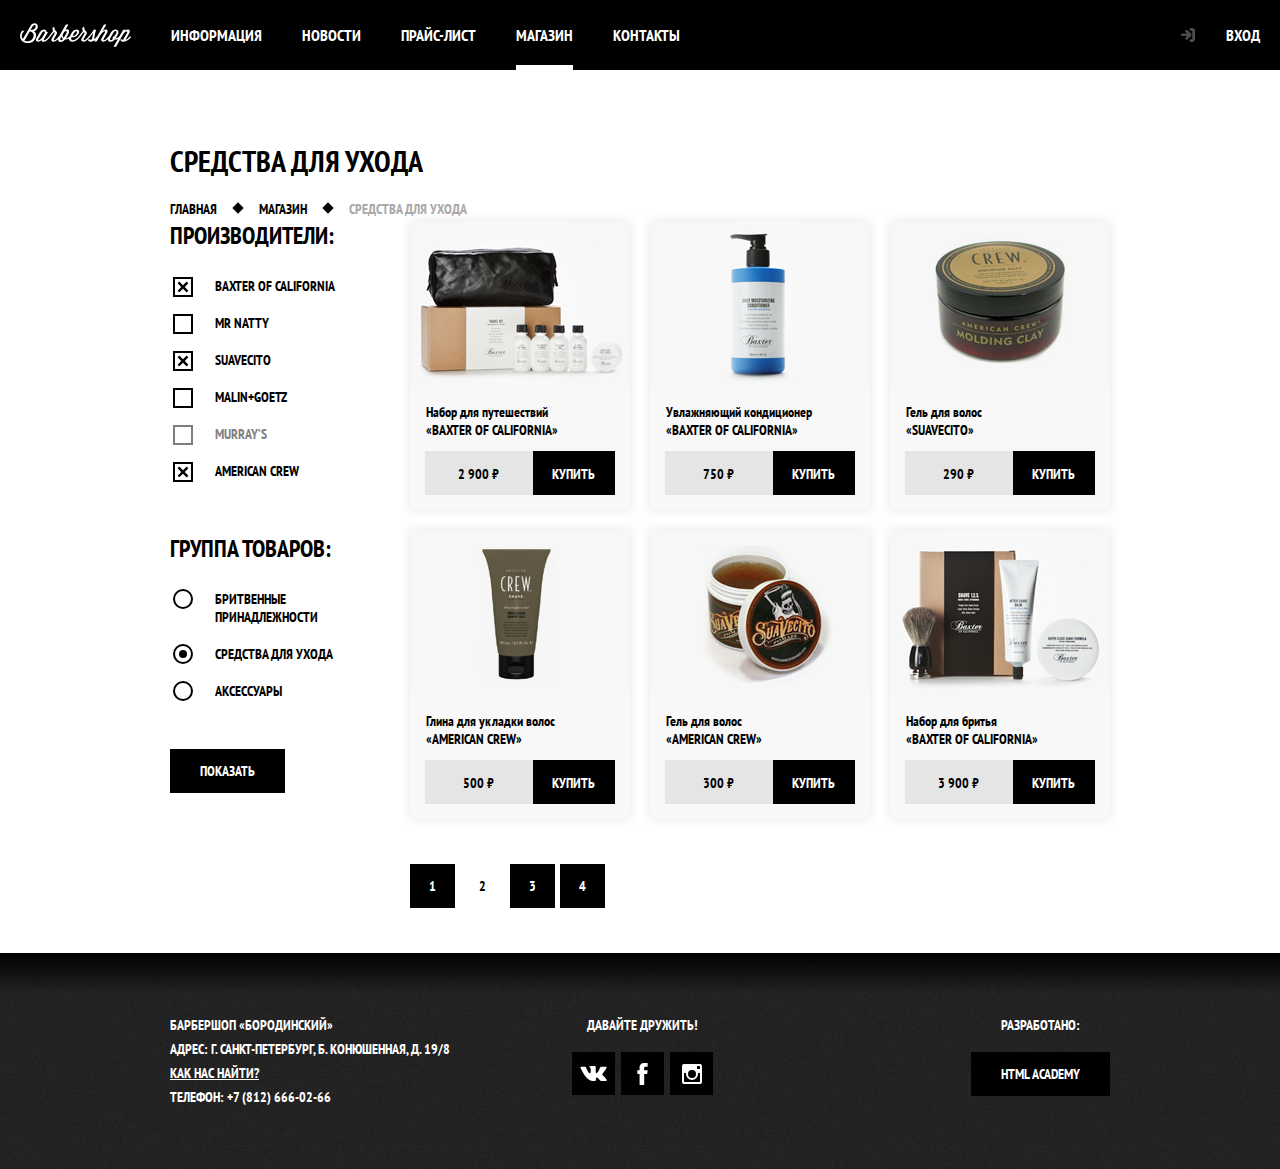
<file: catalog.html>
<!DOCTYPE html>
<html lang="en">
<head>
    <meta charset="UTF-8">
    <title>Каталог</title>
    <link href="https://fonts.googleapis.com/css?family=PT+Sans+Narrow&display=swap" rel="stylesheet">
    <link rel="stylesheet" href="css/style.css">
    <link rel="stylesheet"  href="css/normalize.css">
</head>
<body class="inner-page">
<header class="main-header">
    <nav class="main-navigation">
        <a class="main-header-logo" href="index.html">
            <img src="img/logo.svg" width="111" height="24" alt="Логотип барбершопа «Бородинский»">
        </a>
        <ul class="site-navigation">
            <li>
                <a href="info.html">Информация</a>
            </li>
            <li>
                <a href="news.html">Новости</a>
            </li>
            <li>
                <a href="price.html">Прайс-лист</a>
            </li>
            <li class="site-navigation-current">
                <a href="catalog.html">Магазин</a>
            </li>
            <li>
                <a href="contacts.html">Контакты</a>
            </li>
        </ul>
        <ul class="user-navigation">
            <li class="login-link"><a href="login.html">Вход</a></li>
        </ul>
    </nav>
</header>
<main class="container">
    <h1 class="page-title">Cредства для ухода</h1>

    <ul class="breadcrumbs">
        <li>
            <a href="index.html">Главная</a>
        </li>
        <li>
            <a href="catalog.html">Магазин</a>
        </li>
        <li class="breadcrumbs-current">Средства для ухода</li>
    </ul>
    <div class="catalog-columns">
    <section class="filters">
        <h2 class="visually-hidden">Фильтр товаров</h2>
        <form class="filter" method="get">
        <fieldset>
            <legend>Производители:</legend>
            <ul>
                <li class="filter-option">
                    <input class="visually-hidden filter-input filter-input-checkbox" type="checkbox" name="baxter-of-california" id="filter-baxter-of-california"
                           checked>
                    <label for="filter-baxter-of-california">Baxter of California</label>
                </li>
                <li class="filter-option">
                        <input class="visually-hidden filter-input filter-input-checkbox" type="checkbox" name="mr-natty" id="filter-mr-natty">
                        <label for="filter-mr-natty">Mr Natty</label>
                </li>
                <li class="filter-option">
                        <input class="visually-hidden filter-input filter-input-checkbox" type="checkbox" name="suavecito" id="filter-suavecito" checked>
                        <label for="filter-suavecito">Suavecito</label>
                </li>
                <li class="filter-option">
                     <input class="visually-hidden filter-input filter-input-checkbox" type="checkbox" name="malin+Goetz" id="filter-malin-goetz">
                    <label for="filter-malin-goetz">Malin+Goetz</label>
                </li>
                <li class="filter-option">
                    <input class="visually-hidden filter-input filter-input-checkbox" type="checkbox" name="murrays" id="filter-murrays" disabled>
                    <label for="filter-murrays">Murray’s</label>
                </li>
                <li class="filter-option">
                    <input class="visually-hidden filter-input filter-input-checkbox" type="checkbox" name="american-crew" id="filter-american-crew"
                           checked>
                    <label for="filter-american-crew">American Crew</label>
                </li>
            </ul>
        </fieldset>
            <fieldset>
                <legend>Группа товаров:</legend>
                <ul>
                    <li class="filter-option">
                        <input class="visually-hidden filter-input filter-input-radio" type="radio" name="product-group" value="shaving" id="filter-shave">
                        <label for="filter-shave">Бритвенные принадлежности</label>
                    </li>
                    <li class="filter-option">
                        <input class="visually-hidden filter-input filter-input-radio" type="radio" name="product-group" value="hair-care" id="filter-care" checked>
                        <label for="filter-care">Средства для ухода</label>
                    </li>
                    <li class="filter-option">
                        <input class="visually-hidden filter-input filter-input-radio" type="radio" name="product-group" value="accessories" id="filter-accessories">
                        <label for="filter-accessories">Аксессуары</label>
                    </li>
                </ul>
            </fieldset>
            <button type="submit" class="filter-button button">Показать</button>
        </form>
    </section>

    <section class="catalog">
        <ul class="catalog-list">
            <li class="catalog-item">
                <a href="catalog-item.html">
                <h3>
                        <span class="catalog-category">Набор для путешествий</span>
                        <span class="catalog-item-title">«Baxter of California»</span>
                </h3>
                    <p class="catalog-item-image">
                        <img src="img/product-small-3.jpg" width="220" height="165" alt="Набор для путешествий «Baxter of California»">
                    </p>
                </a>
                <p class="catalog-item-price">
                    <b>2 900 ₽</b>
                    <a class="button" href="#">Купить</a>
                </p>
            </li>
            <li class="catalog-item">
                <a href="catalog-item.html">
                    <h3>
                        <span class="catalog-category">Увлажняющий кондиционер</span>
                        <span class="catalog-item-title">«Baxter of California»</span>
                    </h3>
                    <p class="catalog-item-image">
                        <img src="img/product-2.jpg" width="220" height="165" alt="Увлажняющий кондиционер «Baxter of California»">
                    </p>
                </a>
                <p class="catalog-item-price">
                    <b>750 ₽</b>
                    <a class="button" href="#">Купить</a>
                </p>
            </li>
            <li class="catalog-item">
                <a href="catalog-item.html">
                    <h3>
                        <span class="catalog-category">Гель для волос</span>
                        <span class="catalog-item-title">«Suavecito»</span>
                    </h3>
                    <p class="catalog-item-image">
                        <img src="img/product-3.jpg" width="220" height="165" alt="Гель для волос «Suavecito»">
                    </p>
                </a>
                <p class="catalog-item-price">
                    <b>290 ₽</b>
                    <a class="button" href="#">Купить</a>
                </p>
            </li>
            <li class="catalog-item">
                <a href="catalog-item.html">
                    <h3>
                        <span class="catalog-category">Глина для укладки волос</span>
                        <span class="catalog-item-title">«American crew»</span>
                    </h3>
                    <p class="catalog-item-image">
                        <img src="img/product-4.jpg" width="220" height="165" alt="Глина для укладки волос «American crew»">
                    </p>
                </a>
                <p class="catalog-item-price">
                    <b>500 ₽</b>
                    <a class="button" href="#">Купить</a>
                </p>
            </li>
            <li class="catalog-item">
                <a href="catalog-item.html">
                    <h3>
                        <span class="catalog-category">Гель для волос</span>
                        <span class="catalog-item-title">«American crew»</span>
                    </h3>
                    <p class="catalog-item-image">
                        <img src="img/product-5.jpg" width="220" height="165" alt="Гель для волос «American crew»">
                    </p>
                </a>
                <p class="catalog-item-price">
                    <b>300 ₽</b>
                    <a class="button" href="#">Купить</a>
                </p>
            </li>
            <li class="catalog-item">
                <a href="catalog-item.html">
                    <h3>
                        <span class="catalog-category">Набор для бритья</span>
                        <span class="catalog-item-title">«Baxter of California»</span>
                    </h3>
                    <p class="catalog-item-image">
                        <img src="img/product-6.jpg" width="220" height="165" alt="Набор для бритья «Baxter of California»">
                    </p>
                </a>
                <p class="catalog-item-price">
                    <b>3 900 ₽</b>
                    <a class="button" href="#">Купить</a>
                </p>
            </li>
        </ul>
        <ul class="pagination-list">
            <li class="pagination-item">
                <a href="#">1</a>
            </li>
            <li class="pagination-item pagination-item-current">
                <a>2</a>
            </li>
            <li class="pagination-item">
                <a href="#">3</a>
            </li>
            <li class="pagination-item">
                <a href="#">4</a>
            </li>
        </ul>
    </section>
    </div>
</main>
<footer class="main-footer">
    <div class="container">
        <p class="footer-contacts">
            Барбершоп «Бородинский»
            <br> Адрес: г. Санкт-Петербург, Б. Конюшенная, д. 19/8
            <br>
            <a href="map.html">Как нас найти?</a>
            <br> Телефон: +7 (812) 666-02-66
        </p>
        <div class="footer-social">
            <b>Давайте дружить!</b>
            <ul>
                <li>
                    <a class="social-button" href="#"><span class="visually-hidden">Vkontakte</span>
                        <svg xmlns="http://www.w3.org/2000/svg" width="27" height="15" viewBox="0 0 26.14 14.91"><path d="M26 13.47l-.09-.17a13.55 13.55 0 0 0-2.6-3q-.87-.83-1.1-1.12A1 1 0 0 1 22 8a10.27 10.27 0 0 1 1.22-1.78l.88-1.16q2.35-3.13 2-4L26 .94a.8.8 0 0 0-.4-.22 2.14 2.14 0 0 0-.87 0h-3.92a.51.51 0 0 0-.27 0h-.3a.6.6 0 0 0-.15.14.93.93 0 0 0-.14.24 22.22 22.22 0 0 1-1.46 3.06q-.5.84-.93 1.46a7 7 0 0 1-.71.91 4.94 4.94 0 0 1-.52.47q-.23.18-.35.15l-.23-.05a.9.9 0 0 1-.31-.33 1.49 1.49 0 0 1-.16-.53V1.6a3.14 3.14 0 0 0 0-.62 2.12 2.12 0 0 0-.14-.44.73.73 0 0 0-.28-.33 1.57 1.57 0 0 0-.46-.18A9 9 0 0 0 12.57 0a8.93 8.93 0 0 0-3.25.33 1.83 1.83 0 0 0-.52.41q-.25.3-.07.33a1.67 1.67 0 0 1 1.16.59l.08.16a2.6 2.6 0 0 1 .19.63 6.32 6.32 0 0 1 .12 1 10.59 10.59 0 0 1 0 1.7q-.07.71-.13 1.1a2.21 2.21 0 0 1-.18.64 2.69 2.69 0 0 1-.16.3l-.07.07a1 1 0 0 1-.37.07.86.86 0 0 1-.46-.19 3.27 3.27 0 0 1-.56-.52 7 7 0 0 1-.66-.93q-.37-.6-.76-1.42l-.22-.39q-.2-.38-.56-1.11t-.62-1.43A.9.9 0 0 0 5.2.9h-.07a.93.93 0 0 0-.22-.16A1.44 1.44 0 0 0 4.6.65L.87.68A1 1 0 0 0 .1.94L0 1a.44.44 0 0 0 0 .22 1.08 1.08 0 0 0 .08.37Q.9 3.53 1.86 5.31t1.66 2.87Q4.23 9.27 5 10.24t1 1.24l.37.41.34.33a8.06 8.06 0 0 0 1 .78 16.34 16.34 0 0 0 1.4.9 7.6 7.6 0 0 0 1.79.72 6.19 6.19 0 0 0 2 .22h1.57a1.08 1.08 0 0 0 .72-.3l.05-.07a.9.9 0 0 0 .1-.25 1.38 1.38 0 0 0 0-.37 4.48 4.48 0 0 1 .09-1.05 2.77 2.77 0 0 1 .23-.71 1.74 1.74 0 0 1 .29-.4 1.19 1.19 0 0 1 .23-.2h.11a.86.86 0 0 1 .77.21 4.52 4.52 0 0 1 .83.79q.39.47.93 1.05a6.41 6.41 0 0 0 1 .87l.27.16a3.31 3.31 0 0 0 .71.3 1.53 1.53 0 0 0 .76.07l3.48-.05a1.58 1.58 0 0 0 .8-.17.68.68 0 0 0 .34-.37 1.06 1.06 0 0 0 0-.46 1.71 1.71 0 0 0-.1-.36z" fill="#fff"/></svg>
                    </a>
                </li>
                <li>
                    <a class="social-button" href="#"><span class="visually-hidden">Facebook</span>
                        <svg xmlns="http://www.w3.org/2000/svg" width="19" height="22" viewBox="0 0 10.15 21.74"><path d="M3.34 1.12A4.77 4.77 0 0 1 6.53 0h3.61v3.81H7.81a1.07 1.07 0 0 0-1.09.83v2.55h3.42c-.08 1.23-.24 2.45-.41 3.67h-3v10.87H2.21V10.86H0V7.21h2.19V3.66a3.83 3.83 0 0 1 1.15-2.54z" fill="#fff"/></svg></a>
                </li>
                <li>
                    <a class="social-button" href="#"><span class="visually-hidden">Instagram</span>
                        <svg xmlns="http://www.w3.org/2000/svg" width="20" height="20" viewBox="0 0 20 20"><path d="M18 0H2a2 2 0 0 0-2 2v16a2 2 0 0 0 2 2h16a2 2 0 0 0 2-2V2a2 2 0 0 0-2-2zm-8 6a4 4 0 1 1-4 4 4 4 0 0 1 4-4zM2.5 18a.47.47 0 0 1-.5-.5V9h2.1a3.4 3.4 0 0 0-.1 1 6 6 0 1 0 12 0 3.4 3.4 0 0 0-.1-1H18v8.5a.47.47 0 0 1-.5.5zM18 4.5a.47.47 0 0 1-.5.5h-2a.47.47 0 0 1-.5-.5v-2a.47.47 0 0 1 .5-.5h2a.47.47 0 0 1 .5.5z" fill="#fff"/></svg>
                    </a>
                </li>
            </ul>
        </div>
        <p class="footer-copyright">
            <b>Разработано:</b>
            <a class="button" href="https://htmlacademy.ru">HTML Academy</a>
        </p>
    </div>
</footer>
</body>
</html>
</file>
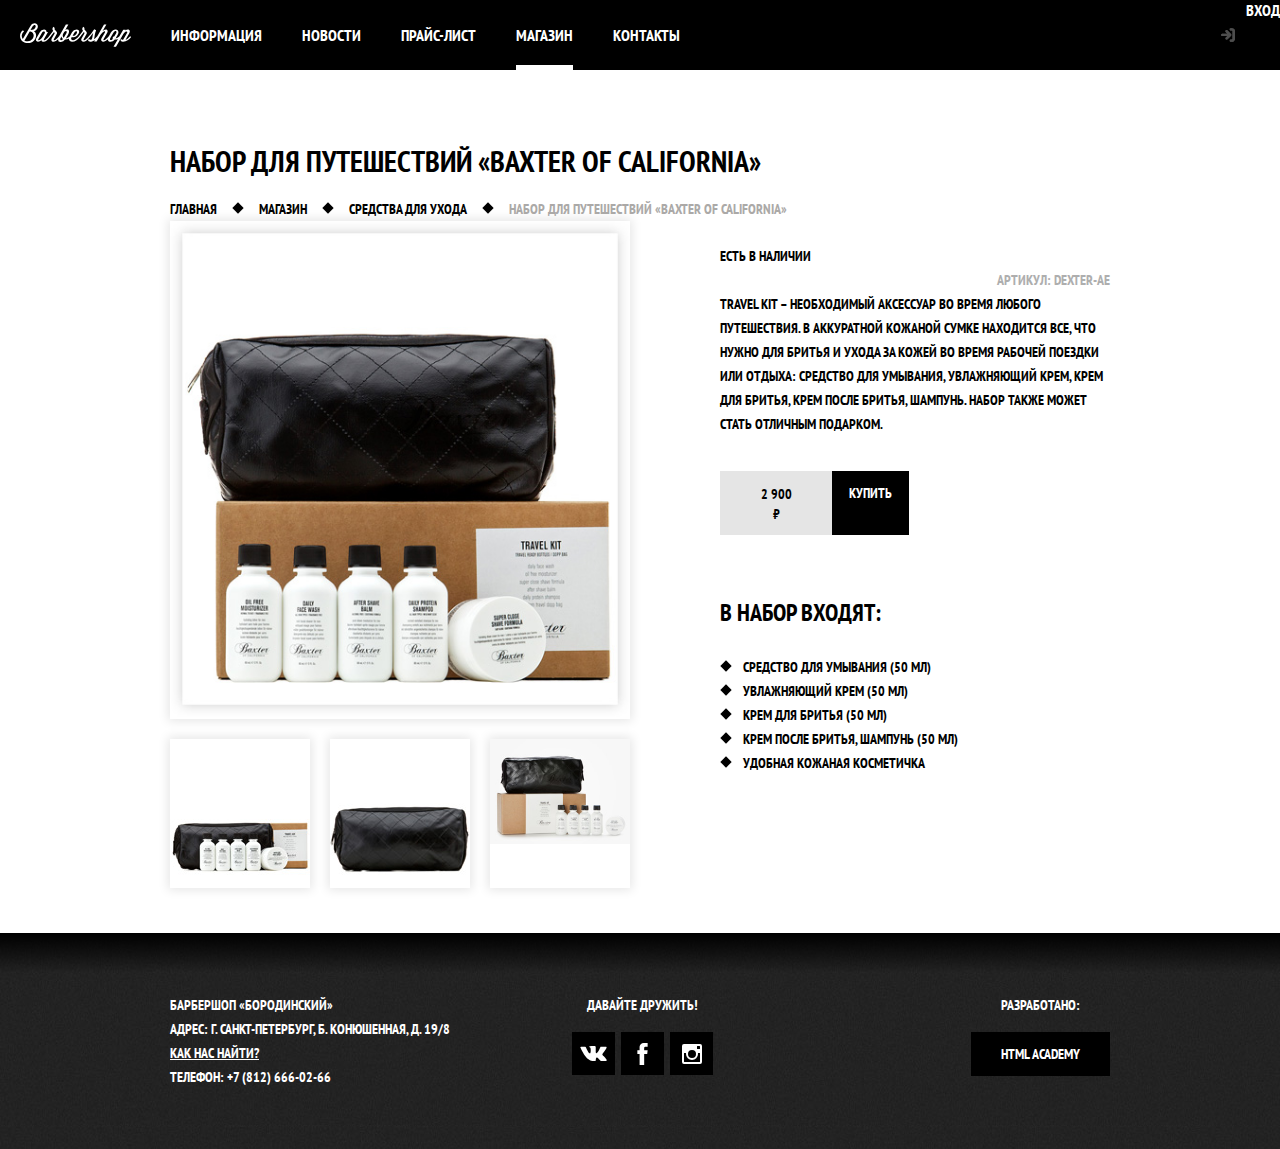
<file: price.html>
<!DOCTYPE html>
<html lang="en">
<head>
    <meta charset="UTF-8">
    <title>Магазин</title>
    <link href="https://fonts.googleapis.com/css?family=PT+Sans+Narrow&display=swap" rel="stylesheet">
    <link rel="stylesheet" href="css/style.css">
    <link rel="stylesheet"  href="css/normalize.css">
</head>
<body class="inner-page">
<header class="main-header">
    <nav class="main-navigation">
        <a class="main-header-logo" href="index.html">
            <img src="img/logo.svg" width="111" height="24" alt="Логотип барбершопа «Бородинский»">
        </a>
        <ul class="site-navigation">
            <li>
                <a href="info.html">Информация</a>
            </li>
            <li>
                <a href="news.html">Новости</a>
            </li>
            <li>
                <a href="price.html">Прайс-лист</a>
            </li>
            <li class="site-navigation-current">
                <a href="catalog.html">Магазин</a>
            </li>
            <li>
                <a href="contacts.html">Контакты</a>
            </li>
        </ul>
        <ul class="user-navigation">
            <li class="login-link">Вход</li>
        </ul>
    </nav>
</header>
<main class="container">

    <h1 class="page-title">Набор для путешествий «Baxter of California»</h1>

    <ul class="breadcrumbs">
        <li>
            <a href="index.html">Главная</a>
        </li>
        <li>
            <a href="#">Магазин</a>
        </li>
        <li>
            <a href="#">Средства для ухода</a>
        </li>
        <li class="breadcrumbs-current">Набор для путешествий «Baxter of California»</li>
    </ul>
    <div class="catalog-columns">
    <section class="product-photos">
        <h2 class="visually-hidden">Изображения товара</h2>
        <p class="product-photo-full">
            <img src="img/product-big.jpg" width="486" height="524" alt="Фото всего набора">
        </p>
        <ul class="product-photo-preview">
            <li>
                <img src="img/product-small-1.jpg" width="140" height="149" alt="Фото в анфас">
            </li>
            <li>
                <img src="img/product-small-2.jpg" width="140" height="149" alt="Фото в профиль">
            </li>
            <li>
                <img src="img/product-small-3.jpg" width="220" height="165" alt="Фото отдельной части">
            </li>
        </ul>
    </section>

    <section class="product-info">
        <h2 class="visually-hidden">Описание товара</h2>
        <p class="product-availability">Есть в наличии</p>
        <p class="product-article">Артикул: dexter-ae</p>
        <p class="product-text">Travel Kit – необходимый аксессуар во время любого путешествия. В аккуратной кожаной сумке находится все, что
            нужно для бритья и ухода за кожей во время рабочей поездки или отдыха: средство для умывания, увлажняющий
            крем, крем для бритья, крем после бритья, шампунь. Набор также может стать отличным подарком.</p>
        <p class="product-price">
            <b>2 900 ₽</b>
            <a class="button" href="#">Купить</a>
        </p>
        <h3>В набор входят:</h3>
        <ul>
            <li>Средство для умывания (50 мл)</li>
            <li>Увлажняющий крем (50 мл)</li>
            <li>Крем для бритья (50 мл)</li>
            <li>Крем после бритья, шампунь (50 мл)</li>
            <li>Удобная кожаная косметичка</li>
        </ul>
    </section>
    </div>
</main>
<footer class="main-footer">
    <div class="container">
        <p class="footer-contacts">
            Барбершоп «Бородинский»
            <br> Адрес: г. Санкт-Петербург, Б. Конюшенная, д. 19/8
            <br>
            <a href="map.html">Как нас найти?</a>
            <br> Телефон: +7 (812) 666-02-66
        </p>
        <div class="footer-social">
            <b>Давайте дружить!</b>
            <ul>
                <li>
                    <a class="social-button" href="#"><span class="visually-hidden">Vkontakte</span>
                        <svg xmlns="http://www.w3.org/2000/svg" width="27" height="15" viewBox="0 0 26.14 14.91"><path d="M26 13.47l-.09-.17a13.55 13.55 0 0 0-2.6-3q-.87-.83-1.1-1.12A1 1 0 0 1 22 8a10.27 10.27 0 0 1 1.22-1.78l.88-1.16q2.35-3.13 2-4L26 .94a.8.8 0 0 0-.4-.22 2.14 2.14 0 0 0-.87 0h-3.92a.51.51 0 0 0-.27 0h-.3a.6.6 0 0 0-.15.14.93.93 0 0 0-.14.24 22.22 22.22 0 0 1-1.46 3.06q-.5.84-.93 1.46a7 7 0 0 1-.71.91 4.94 4.94 0 0 1-.52.47q-.23.18-.35.15l-.23-.05a.9.9 0 0 1-.31-.33 1.49 1.49 0 0 1-.16-.53V1.6a3.14 3.14 0 0 0 0-.62 2.12 2.12 0 0 0-.14-.44.73.73 0 0 0-.28-.33 1.57 1.57 0 0 0-.46-.18A9 9 0 0 0 12.57 0a8.93 8.93 0 0 0-3.25.33 1.83 1.83 0 0 0-.52.41q-.25.3-.07.33a1.67 1.67 0 0 1 1.16.59l.08.16a2.6 2.6 0 0 1 .19.63 6.32 6.32 0 0 1 .12 1 10.59 10.59 0 0 1 0 1.7q-.07.71-.13 1.1a2.21 2.21 0 0 1-.18.64 2.69 2.69 0 0 1-.16.3l-.07.07a1 1 0 0 1-.37.07.86.86 0 0 1-.46-.19 3.27 3.27 0 0 1-.56-.52 7 7 0 0 1-.66-.93q-.37-.6-.76-1.42l-.22-.39q-.2-.38-.56-1.11t-.62-1.43A.9.9 0 0 0 5.2.9h-.07a.93.93 0 0 0-.22-.16A1.44 1.44 0 0 0 4.6.65L.87.68A1 1 0 0 0 .1.94L0 1a.44.44 0 0 0 0 .22 1.08 1.08 0 0 0 .08.37Q.9 3.53 1.86 5.31t1.66 2.87Q4.23 9.27 5 10.24t1 1.24l.37.41.34.33a8.06 8.06 0 0 0 1 .78 16.34 16.34 0 0 0 1.4.9 7.6 7.6 0 0 0 1.79.72 6.19 6.19 0 0 0 2 .22h1.57a1.08 1.08 0 0 0 .72-.3l.05-.07a.9.9 0 0 0 .1-.25 1.38 1.38 0 0 0 0-.37 4.48 4.48 0 0 1 .09-1.05 2.77 2.77 0 0 1 .23-.71 1.74 1.74 0 0 1 .29-.4 1.19 1.19 0 0 1 .23-.2h.11a.86.86 0 0 1 .77.21 4.52 4.52 0 0 1 .83.79q.39.47.93 1.05a6.41 6.41 0 0 0 1 .87l.27.16a3.31 3.31 0 0 0 .71.3 1.53 1.53 0 0 0 .76.07l3.48-.05a1.58 1.58 0 0 0 .8-.17.68.68 0 0 0 .34-.37 1.06 1.06 0 0 0 0-.46 1.71 1.71 0 0 0-.1-.36z" fill="#fff"/></svg>
                    </a>
                </li>
                <li>
                    <a class="social-button" href="#"><span class="visually-hidden">Facebook</span>
                        <svg xmlns="http://www.w3.org/2000/svg" width="19" height="22" viewBox="0 0 10.15 21.74"><path d="M3.34 1.12A4.77 4.77 0 0 1 6.53 0h3.61v3.81H7.81a1.07 1.07 0 0 0-1.09.83v2.55h3.42c-.08 1.23-.24 2.45-.41 3.67h-3v10.87H2.21V10.86H0V7.21h2.19V3.66a3.83 3.83 0 0 1 1.15-2.54z" fill="#fff"/></svg></a>
                </li>
                <li>
                    <a class="social-button" href="#"><span class="visually-hidden">Instagram</span>
                        <svg xmlns="http://www.w3.org/2000/svg" width="20" height="20" viewBox="0 0 20 20"><path d="M18 0H2a2 2 0 0 0-2 2v16a2 2 0 0 0 2 2h16a2 2 0 0 0 2-2V2a2 2 0 0 0-2-2zm-8 6a4 4 0 1 1-4 4 4 4 0 0 1 4-4zM2.5 18a.47.47 0 0 1-.5-.5V9h2.1a3.4 3.4 0 0 0-.1 1 6 6 0 1 0 12 0 3.4 3.4 0 0 0-.1-1H18v8.5a.47.47 0 0 1-.5.5zM18 4.5a.47.47 0 0 1-.5.5h-2a.47.47 0 0 1-.5-.5v-2a.47.47 0 0 1 .5-.5h2a.47.47 0 0 1 .5.5z" fill="#fff"/></svg>
                    </a>
                </li>
            </ul>
        </div>
        <p class="footer-copyright">
            <b>Разработано:</b>
            <a class="button" href="https://htmlacademy.ru">HTML Academy</a>
        </p>
    </div>
</footer>
</body>
</html>
</file>
<file: css/style.css>
body {
    min-width: 960px;
    margin: 0;
    padding: 0;

    font-family: "PT Sans Narrow", Arial, sans-serif;
    font-size: 14px;
    line-height: 24px;
    font-weight: 700;
    color: #ffffff;
    text-transform: uppercase;

    background-color: #000000;
    background-image: url("../img/bg.jpg");
    background-position: top center;
    background-repeat: no-repeat;
}

.inner-page {
    color: #000000;

    background-color: #f9f6f3;
    background-image: url("../img/pattern-light.jpg");
    background-position: 0 0;
    background-repeat: repeat;
}

a {
    text-decoration: none;
}

img {
    max-width: 100%;
    height: auto;
}

.visually-hidden:not(:focus):not(:active),
input[type="checkbox"].visually-hidden,
input[type="radio"].visually-hidden {
    position: absolute;

    width: 1px;
    height: 1px;
    margin: -1px;
    border: 0;
    padding: 0;

    white-space: nowrap;

    clip-path: inset(100%);
    clip: rect(0 0 0 0);
    overflow: hidden;
}

.button {
    display: inline-block;
    margin-right: 16px;
    padding: 10px 30px;

    font: inherit;
    text-align: center;
    color: #ffffff;
    vertical-align: middle;
    text-transform: uppercase;

    background-color: #000000;
    border: none;
}

.button:hover,
.button:focus,
.button:active {
    background-color: #663d15;
}

.button.disabled,
.button:disabled {
    cursor: default;
    opacity: 0.5;
    background-color: #000000;
}

.container {
    width: 940px;
    margin: 0 auto;
    padding: 0 10px;
}

.main-header {
    margin-bottom: 70px;
}

.inner-page .main-header {
    margin-bottom: 70px;

    background-color: #000000;
}

.main-navigation {
    display: flex;
    flex-direction: column;
    align-items: center;

    font-size: 16px;
    line-height: 20px;
    color: #ffffff;

    background-color: transparent;
}

.inner-page .main-navigation {
    align-items: flex-start;
    flex-direction: row;
}

.main-navigation .container {
    display: flex;
}

.main-header-logo {
    order: 2;

    width: 368px;
    height: 153px;
}

.inner-page .main-header-logo {
    order: 0;

    width: 111px;
    height: 24px;
    padding: 23px 20px;
}

.main-navigation-wrapper {
    width: 100%;
    margin-bottom: 60px;

    background-color: #000000;
}

.main-navigation-wrapper .container {
    display: flex;
    justify-content: space-between;
}

.site-navigation {
    display: flex;
    flex-wrap: wrap;
    width: 620px;
    margin: 0;
    padding: 0;

    list-style: none;
}

.user-navigation {
    display: flex;
    justify-content: flex-end;
    max-width: 140px;
    margin: 0;
    padding: 0;

    list-style: none;
}

.inner-page .user-navigation {
    margin-left: auto;
}

.site-navigation a,
.user-navigation a {
    display: block;
    padding: 25px 20px;

    vertical-align: middle;
    color: #ffffff;
}

.site-navigation a:hover,
.site-navigation a:focus,
.user-navigation a:hover,
.user-navigation a:focus {
    background-color: #242424;
}

.site-navigation-current {
    position: relative;
}

.site-navigation-current a[href] {
    pointer-events: none;
}

.site-navigation-current a:not([href]) {
    background-color: #000000;
}

.site-navigation-current::after {
    content: "";

    position: absolute;
    right: 20px;
    bottom: 0;
    left: 20px;

    height: 5px;

    background-color: #ffffff;
}

.user-navigation .login-link {
    position: relative;

    padding-left: 50px;
}

.login-link::before {
    content: "";

    position: absolute;
    top: 27px;
    left: 24px;

    width: 16px;
    height: 18px;

    background-image: url("../img/login.svg");
    background-repeat: no-repeat;
    background-position: 0 0;

    opacity: 0.3;
}

.login-link:hover::before,
.login-link:focus::before,
.login-link:active::before {
    opacity: 1;
}

.features {
    margin-bottom: 80px;
}

.features-list {
    display: flex;
    justify-content: space-between;
    margin: 0;
    padding: 0;

    list-style: none;
}

.feature-item {
    width: 300px;

    text-align: center;
}

.feature-item h3 {
    position: relative;

    margin: 0;
    margin-bottom: 60px;

    font-size: 30px;
    line-height: 42px;
}

.feature-item h3::after {
    content: "";

    position: absolute;
    bottom: -30px;
    left: 50%;

    width: 20px;
    height: 20px;
    margin-left: -10px;

    background-color: #ffffff;

    transform: rotate(45deg);
}

.feature-item p {
    margin: 0 10px;
}

.index-columns {
    display: flex;
    justify-content: space-between;
    padding: 50px 80px;
    margin-bottom: 35px;

    color: #000000;

    background-color: #f8f5f2;
    background-image:
            url("../img/line.png"),
            url("../img/pattern-light.jpg");
    background-position: center, 0 0;
    background-repeat: no-repeat, repeat;
}

.index-columns h2 {
    margin: 0;
    margin-bottom: 25px;

    font-size: 30px;
    line-height: 42px;
}

.news {
    width: 380px;
}

.news-list {
    margin: 0;
    margin-bottom: 25px;
    padding: 0;

    list-style: none;
}

.news-item {
    margin-bottom: 25px;
}

.news-item p {
    margin: 0;
}

.news-item time {
    text-transform: none;
}

.gallery {
    width: 300px;
}

.gallery-container {
    position: relative;

    height: 260px;
}

.gallery-content {
    height: 164px;
    margin: 0;

    background-color: #cccccc;
    border: 7px solid #ffffff;
}

.gallery-content img {
    width: 286px;
    height: 164px;
}

.gallery-button {
    position: absolute;
    bottom: 0;

    box-sizing: border-box;
    width: 140px;
    margin: 0;
}

.gallery-button-back {
    left: 0;
}

.gallery-button-next {
    right: 0;
}

.contacts {
    width: 380px;
}

.contacts p {
    margin: 0;
    margin-bottom: 25px;
}

.appointment {
    width: 300px;
}

.appointment-info {
    margin: 0;
    margin-bottom: 15px;
}

.appointment-form {
    display: flex;
    flex-wrap: wrap;
    justify-content: space-between;
}

.appointment-item {
    width: 140px;
    margin: 0;
    margin-bottom: 10px;
}

.appointment-item label {
    display: block;
    margin-bottom: 9px;
    margin-left: 15px;
}

.appointment-item input {
    width: 140px;
    padding-top: 8px;
    padding-left: 15px;
    padding-right: 15px;
    padding-bottom: 7px;

    font: inherit;
    background-color: transparent;
    border: 2px solid #000000;

    box-sizing: border-box;
}

.appointment-item input:focus {
    border-color: #663d15;
}

.appointment .button {
    display: block;
    width: 100%;
    margin-top: 10px;
    margin-right: 0;
}

.inner-page-container {
    margin-bottom: 55px;
}

.page-title {
    margin: 0;
    margin-bottom: 15px;
    padding: 0;

    font-size: 30px;
    line-height: 42px;
}

.inner-page-title {
    margin-bottom: 55px;
}

.breadcrumbs {
    display: flex;
    justify-content: flex-start;
    flex-wrap: wrap;
    padding: 0;
    margin: 0;

    list-style: none;
}

.breadcrumbs li {
    position: relative;

    margin-right: 42px;
}

.breadcrumbs li:last-child {
    margin-right: 0;
}

.breadcrumbs li::after {
    content: "";

    position: absolute;
    top: 7px;
    right: -25px;

    width: 8px;
    height: 8px;

    background-color: #000000;

    transform: rotate(45deg);
}

.breadcrumbs a {
    color: #000000;
}

.breadcrumbs a:hover,
.breadcrumbs a:focus {
    text-decoration: underline;
}

.breadcrumbs-current {
    color: #aba9a7;
}

.breadcrumbs-current::after {
    display: none;
}

.catalog-columns {
    display: flex;
    justify-content: space-between;
}

.filters {
    width: 180px;
}

.filter fieldset {
    padding: 0;
    margin: 0;
    margin-bottom: 30px;

    border: none;
}

.filter fieldset:first-child {
    margin-bottom: 35px;
}

.filter legend {
    margin-bottom: 26px;

    font-size: 24px;
    line-height: 30px;
}

.filter ul {
    padding: 0;
    margin: 0;

    list-style: none;
    line-height: 18px;
}

.filter-option {
    margin-bottom: 19px;
    padding-left: 45px;
}

.filter-option label {
    position: relative;

    display: block;

    cursor: pointer;
    user-select: none;
}

.filter-input-checkbox:hover + label,
.filter-input-checkbox:focus + label {
    color: #663d15;
}

.filter-input-checkbox + label::before {
    content: "";
    position: absolute;
    left: -42px;
    top: 0;

    width: 16px;
    height: 16px;

    border: 2px solid #000000;
}

.filter-input-checkbox:checked + label::after {
    content: "";

    position: absolute;
    top: 4px;
    left: -38px;

    width: 12px;
    height: 12px;

    background-image: url("../img/cross.svg");
    background-repeat: no-repeat;
    background-position: 0 0;
}

.filter-input-radio + label::before {
    content: "";

    position: absolute;
    left: -42px;
    top: -1px;

    width: 16px;
    height: 16px;

    border: 2px solid #000000;
    border-radius: 50%;
}

.filter-input-radio:checked + label::after {
    content: "";

    position: absolute;
    top: 5px;
    left: -36px;

    width: 8px;
    height: 8px;

    background-color: #000000;
    border-radius: 50%;
}

.filter-input:hover + label,
.filter-input:focus + label {
    color: #663d15;
}

.filter-input:focus + label::before,
.filter-input:focus + label::before {
    border-color: #663d15;
    outline: thin dotted;
    outline: 5px auto -webkit-focus-ring-color;
}

.filter-input:disabled + label,
.filter-input:checked:disabled + label,
.filter-input:disabled:hover + label,
.filter-input:disabled:focus + label {
    color: #000000;

    opacity: 0.5;
    pointer-events: none;
}

.filter-button {
    padding-left: 30px;
    padding-right: 30px;
}

.catalog {
    width: 700px;
}

.catalog-list {
    display: flex;
    flex-wrap: wrap;
    padding: 0;
    margin: 0;
    margin-bottom: 25px;

    list-style: none;
}

.catalog-item {
    width: 220px;
    min-height: 285px;
    margin-bottom: 20px;
    margin-right: 20px;

    background-color: #f8f8f8;
    box-shadow: 0 0 10px rgba(0, 0, 0, 0.1);
}

.catalog-item:nth-child(3n) {
    margin-right: 0;
}

.catalog-item:hover {
    box-shadow: 0 0 10px rgba(0, 0, 0, 0.2);
}

.catalog-item a {
    display: flex;
    flex-direction: column;

    color: #000000;
}

.catalog-item h3 {
    order: 1;
    margin-top: 17px;
    margin-bottom: 12px;
    margin-left: 16px;
    margin-right: 15px;

    font-size: 14px;
    line-height: 18px;
}

.catalog-category {
    display: block;

    text-transform: none;
}

.catalog-item-image {
    width: 220px;
    height: 165px;
    margin: 0;
}

.catalog-item-price {
    display: flex;
    margin: 15px;
    margin-top: 0;
}

.catalog-item-price b {
    width: 112px;
    padding: 13px 25px 11px;

    font-size: 14px;
    line-height: 20px;
    text-align: center;

    background-color: #e5e5e5;

    box-sizing: border-box;
}

.catalog-item-price .button {
    width: 50px;
    padding: 13px 18px 11px;
    margin-right: 0;

    line-height: 20px;
    color: #ffffff;
}

.pagination-list {
    display: flex;
    flex-wrap: wrap;
    padding: 0;
    margin: 0;

    list-style: none;
}

.pagination-item {
    margin-right: 5px;
}

.pagination-item:last-child {
    margin-right: 0;
}

.pagination-item a {
    display: block;
    padding: 10px 19px;

    color: #ffffff;

    background-color: #000000;
}

.pagination-item a:hover,
.pagination-item a:focus,
.pagination-item a:active {
    background-color: #663d15;
}

.pagination-item-current a {
    color: #000000;

    background-color: #ffffff;
}

.pagination-item-current a:hover,
.pagination-item-current a:focus,
.pagination-item-current a:active {
    color: #000000;

    background-color: #ffffff;
}

.product-photos {
    width: 460px;
}

.product-photo-preview {
    display: flex;
    padding: 0;
    margin: 0;

    list-style: none;
}

.product-photo-preview li {
    width: 140px;
    height: 149px;
    margin-right: 20px;

    box-shadow: 0 0 10px 2px rgba(0, 0, 0, 0.1);
}

.product-photo-preview li:hover {
    box-shadow: 0 0 10px 2px rgba(0, 0, 0, 0.2);
}

.product-photo-preview li:nth-child(3n) {
    margin-right: 0;
}

.product-photo-full {
    width: 460px;
    height: 498px;
    margin: 0;
    margin-bottom: 20px;

    box-shadow: 0 0 10px 2px rgba(0, 0, 0, 0.1);
}

.product-article {
    text-align: right;
    color: #aeaeae;
}

.product-price b {
    line-height: 20px;
    text-align: center;

    background-color: #e5e5e5;
}

.product-info {
    width: 390px;
    padding-top: 23px;
}

.product-info p {
    margin: 0;
}

.product-description {
    display: flex;
    justify-content: space-between;
    padding-right: 10px;
    margin-bottom: 29px;
}

.product-description p {
    width: 200px;
}

.product-article {
    text-align: right;
    color: #aeaeae;
}

.product-info .product-text {
    margin-bottom: 35px;
}

.product-info .product-price {
    display: flex;
    margin-bottom: 63px;
}

.product-price b {
    width: 112px;
    padding-top: 13px;
    padding-left: 36px;
    padding-right: 36px;
    padding-bottom: 11px;

    line-height: 20px;
    text-align: center;

    background-color: #e5e5e5;

    box-sizing: border-box;
}

.product-price .button {
    padding-left: 17px;
    padding-right: 17px;
}

.product-info h3 {
    margin: 0;
    margin-bottom: 27px;

    font-size: 24px;
    line-height: 30px;
}

.product-info ul {
    margin: 0;
    padding: 0;

    list-style: none;
}

.product-info li {
    position: relative;

    padding-left: 23px;
}

.product-info li::before {
    content: "";

    position: absolute;
    top: 7px;
    left: 2px;

    width: 8px;
    height: 8px;

    background-color: #000000;

    transform: rotate(45deg);
}

.inner-content {
    margin-bottom: 75px;
}

.inner-content h2 {
    margin-top: 60px;
    margin-bottom: 30px;

    font-size: 24px;
    line-height: 30px;
}

.inner-content h3 {
    margin-top: 60px;
    margin-bottom: 30px;

    font-size: 20px;
    line-height: 24px;
}

.inner-content h2 + h3 {
    margin-top: 30px;
}

.inner-content p {
    margin: 14px 0;
}

.inner-content table {
    border-collapse: collapse;
}

.inner-content td {
    padding: 10px 15px;

    border: 2px solid #000000;
}

.inner-content .big-heading {
    display: flex;
    align-items: center;

    margin-top: 55px;
    margin-bottom: 65px;

    font-size: 48px;
    line-height: 48px;
    text-align: center;
}

.big-heading::before,
.big-heading::after {
    content: "";

    flex-grow: 1;
    flex-shrink: 0;

    width: 50px;
    height: 2px;

    background: #000000;
}

.big-heading::before {
    margin-right: 25px;
}

.big-heading::after {
    margin-left: 25px;
}

.custom-list-1 {
    margin: 14px 0;
    padding: 0;

    list-style: none;
}

.custom-list-1 li {
    position: relative;

    margin-bottom: 15px;
    padding-left: 20px;
}

.custom-list-1 li::before {
    content: "";

    position: absolute;
    top: 8px;
    left: 0;

    width: 8px;
    height: 8px;

    background-color: #000000;
    transform: rotate(45deg);
}

.custom-table-1 {
    width: 100%;
}

.custom-table-1 td {
    width: 50%;
}

.custom-table-1 td:last-child {
    text-align: center;
}

.inner-columns {
    display: flex;
    justify-content: space-between;
    flex-wrap: wrap;

    margin: 60px 0;
}

.inner-column-left,
.inner-column-right {
    width: 460px;
}

.inner-column-left *:first-child,
.inner-column-right *:first-child {
    margin-top: 0;
}

.inner-column-left *:last-child,
.inner-column-right *:last-child {
    margin-bottom: 0;
}

.inner-columns > h2:first-child {
    width: 460px;
    margin-top: 0;
    margin-right: 460px;
    margin-right: calc(100% - 460px);
}

.short-text {
    padding-right: 80px;
}

.main-footer {
    padding: 60px 0;
    margin-top: 65px;

    color: #ffffff;

    background-color: #212121;
    background-image: url("../img/pattern-dark.jpg");
    background-position: 0 0;
    background-repeat: repeat;
}

.inner-page .main-footer {
    margin-top: 45px;

    background-image:
            linear-gradient(to bottom, black, transparent),
            url("../img/pattern-dark.jpg");
    background-size: 10px 40px, auto;
    background-position: 0 0;
    background-repeat: repeat-x, repeat;
}

.main-footer .container {
    display: flex;
}

.footer-contacts {
    width: 320px;
    margin: 0;
    margin-right: 80px;
}

.footer-contacts a {
    color: #ffffff;
    text-decoration: underline;
}

.footer-contacts a:hover,
.footer-contacts a:focus {
    text-decoration: none;
}

.footer-social {
    width: 145px;

    text-align: center;
}

.footer-social ul {
    display: flex;
    flex-wrap: wrap;
    justify-content: space-between;
    width: 141px;
    margin: 0 auto;
    padding: 0;

    list-style: none;
}

.footer-social b {
    display: block;
    margin-bottom: 15px;
}

.social-button {
    display: flex;
    align-items: center;
    justify-content: center;
    width: 43px;
    height: 43px;

    background-color: #000000;
}

.social-button:hover,
.social-button:focus {
    background-color: #ffffff;
}

.social-button:hover path,
.social-button:focus path {
    fill: #000000;
}

.footer-copyright {
    max-width: 150px;
    margin: 0;
    margin-left: auto;

    text-align: center;
}

.footer-copyright .button {
    display: block;
    margin-right: 0;
}

.footer-copyright b {
    display: block;
    margin-bottom: 15px;
}

.footer-copyright .button:hover,
.footer-copyright .button:focus {
    color: #000000;

    background-color: #ffffff;
}

/* Всплывающая форма */

.modal {
    position: fixed;
    display: none;

    color: #000000;

    background-color: #f8f3f0;
    background-image: url("../img/pattern-light.jpg");
    background-position: 0 0;
    background-repeat: repeat;
    box-shadow: 0 30px 50px rgba(0, 0, 0, 0.7);
}

@keyframes bounce { /*появление формы*/
    0%
    { transform: translateY(-2000px); } /*в % указано состояние модалки*/

    70%
    { transform: translateY(30px);    }

    90%
    { transform: translateY(-10px);   }

    100%
    { transform: translateY(0px);    }
}

.modal-show {
    display: block;
    animation-name: bounce;
    animation-duration: 0.6s;
}

/*Ошибка*/
@keyframes shake {
    0%,
    100%
    { transform: translateX(0); }
    10%,
    30%,
    50%,
    70%,
    90%
    { transform: translateX(-10px); }
    20%,
    40%,
    60%,
    80%
    { transform: translateX(10px); }
}
.modal-error {
    animation-name: shake;
    animation-duration: 0.6s;
}

.modal-login {
    top: 120px;
    left: 50%;


    width: 300px;
    margin-left: -230px;
    padding: 50px 80px;
}

.modal-close {
    position: absolute;
    top: 0;
    right: -34px;

    width: 22px;
    height: 22px;

    font-size: 0;

    background-color: transparent;
    border: 0;

    cursor: pointer;
}

.modal-close::before,
.modal-close::after {
    content: "";

    position: absolute;
    top: 10px;
    left: 2px;

    width: 19px;
    height: 3px;

    background-color: #d0d0d0;
}

.modal-close::before {
    transform: rotate(45deg);
}

.modal-close::after {
    transform: rotate(-45deg);
}

.modal-login h2 {
    margin: 0;
    margin-bottom: 20px;

    font-size: 30px;
    line-height: 42px;
}

.modal-description {
    margin: 0;
    margin-bottom: 10px;
}

.login-form p {
    margin: 0;
    margin-bottom: 10px;
}

.login-form input[type="text"],
.login-form input[type="password"] {
    box-sizing: border-box;
    width: 300px;
    padding: 10px 15px;
    padding-right: 40px;

    font: inherit;
    color: #000000;
    text-transform: uppercase;

    background-color: #f9f6f3;
    border: 2px solid #000000;
}

.login-form input:focus {
    border-color: #663d15;
}

.login-form .login-help {
    display: flex;
    flex-wrap: wrap;
    justify-content: space-between;
    margin: 15px 0;
}

.login-icon-user {
    background-image: url("../img/user.svg");
    background-position: 270px center;
    background-repeat: no-repeat;
}

.login-icon-password {
    background-image: url("../img/lock.svg");
    background-position: 270px center;
    background-repeat: no-repeat;
}

.login-checkbox {
    position: relative;

    padding-left: 30px;

    cursor: pointer;
}

.login-checkbox:hover,
.login-checkbox:focus {
    color: #663d15;
}

.login-checkbox input[type="checkbox"] + .checkbox-indicator {
    position: absolute;
    top: 0;
    left: 0;

    width: 17px;
    height: 17px;

    border: 2px solid #000000;
}

.login-checkbox input[type="checkbox"]:focus + .checkbox-indicator {
    border-color: #663d15;
    outline: thin dotted;
    outline: 5px auto -webkit-focus-ring-color;
}

.login-checkbox input[type="checkbox"]:checked + .checkbox-indicator::before,
.login-checkbox input[type="checkbox"]:checked + .checkbox-indicator::after {
    content: "";

    position: absolute;
    top: 8px;
    left: 1px;

    width: 15px;
    height: 2px;

    background-color: #000000;
}

.login-checkbox input[type="checkbox"]:checked + .checkbox-indicator::before {
    transform: rotate(45deg);
}

.login-checkbox input[type="checkbox"]:checked + .checkbox-indicator::after {
    transform: rotate(-45deg);
}

.restore {
    color: #000000;
    text-decoration: underline;
}

.restore:hover,
.restore:focus {
    text-decoration: none;
}

.login-form .button {
    width: 100%;
    margin-right: 0;
}

.modal-map {
    top: 50%;
    left: 50%;
    

    width: 766px;
    height: 561px;
    margin-top: -280px;
    margin-left: -390px;

    border: 7px solid white;
}

.modal-map p {
    margin: 0;
}
</file>
